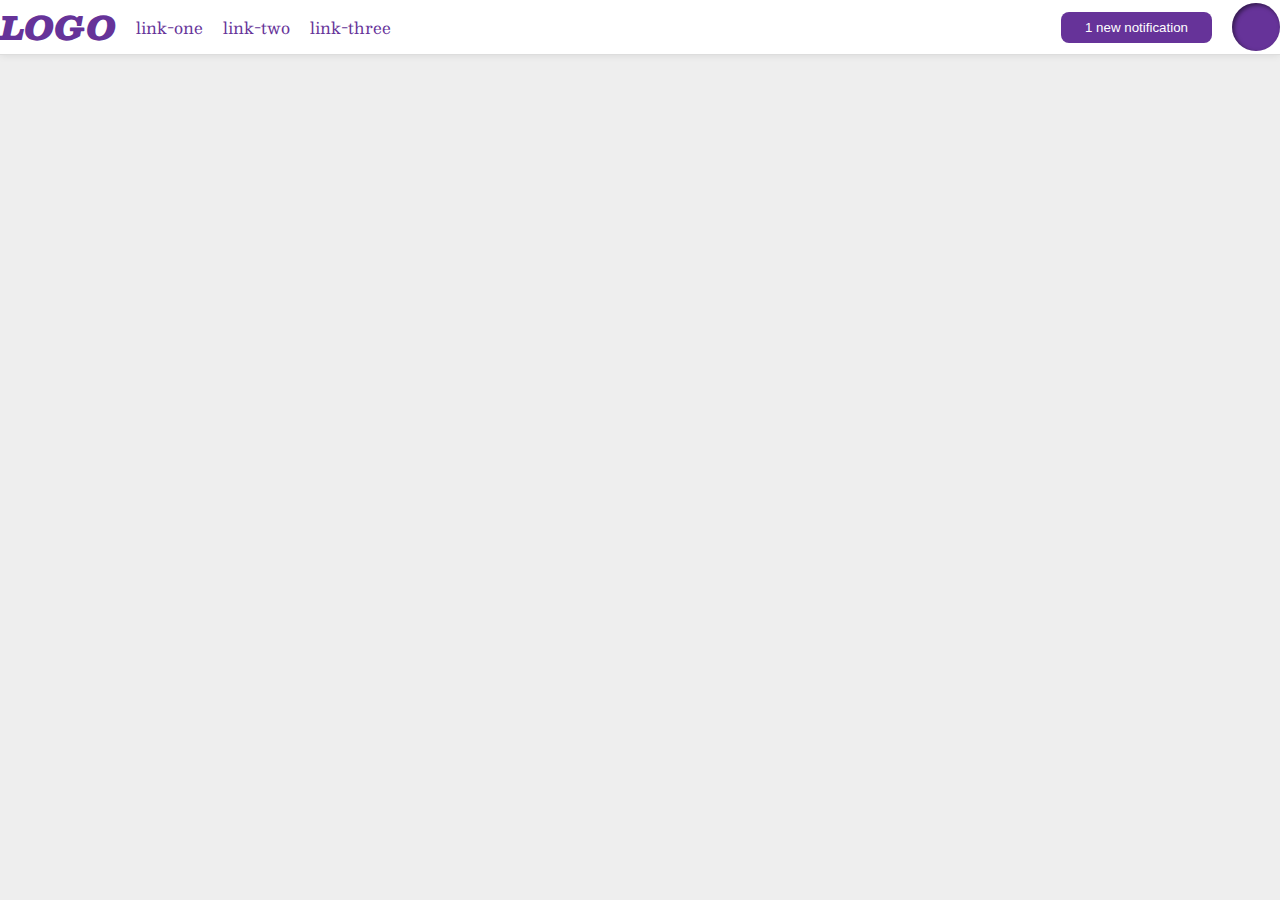
<file: flex/03-flex-header-2/index.html>
<!DOCTYPE html>
<html lang="en">
<head>
  <meta charset="UTF-8">
  <meta http-equiv="X-UA-Compatible" content="IE=edge">
  <meta name="viewport" content="width=device-width, initial-scale=1.0">
  <title>Flex Header 2</title>
  <link rel="stylesheet" href="style.css">
</head>
<body>
  <div class="header">
    <div class="headerleft">
      <div class="logo">
        LOGO
      </div>
      <ul class="links">
        <li><a href="google.com">link-one</a></li>
        <li><a href="google.com">link-two</a></li>
        <li><a href="google.com">link-three</a></li>
      </ul>
    </div>
    <div class="headerright">
      <button class="notifications">
        1 new notification
      </button>
      <div class="profile-image"></div>
    </div>
  </div>
</body>
</html>
</file>
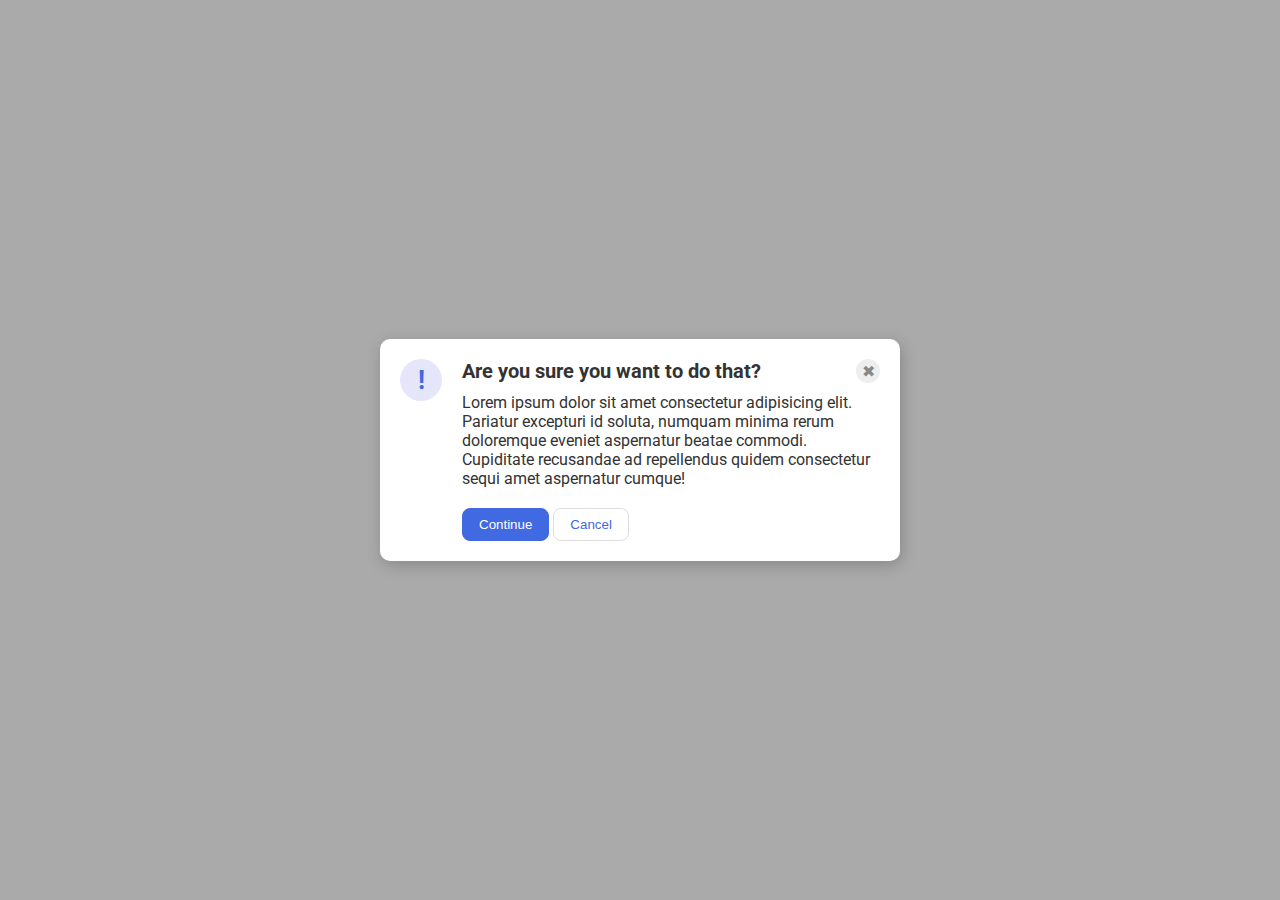
<file: flex/05-flex-modal/index.html>
<!DOCTYPE html>
<html lang="en">
<head>
  <meta charset="UTF-8">
  <meta http-equiv="X-UA-Compatible" content="IE=edge">
  <meta name="viewport" content="width=device-width, initial-scale=1.0">
  <link rel="stylesheet" href="style.css">
  <title>Modal</title>
</head>
<body>
  <div class="modal">
    <div class="icon">!</div>
    <div>
      <div class="header">Are you sure you want to do that?
        <div class="close-button">✖</div>
      </div>
      <div class="text">Lorem ipsum dolor sit amet consectetur adipisicing elit. Pariatur excepturi id soluta, numquam minima rerum doloremque eveniet aspernatur beatae commodi. Cupiditate recusandae ad repellendus quidem consectetur sequi amet aspernatur cumque!</div>
      <button class="continue">Continue</button>
      <button class="cancel">Cancel</button>
    </div>
  </div>
</body>
</html>
</file>
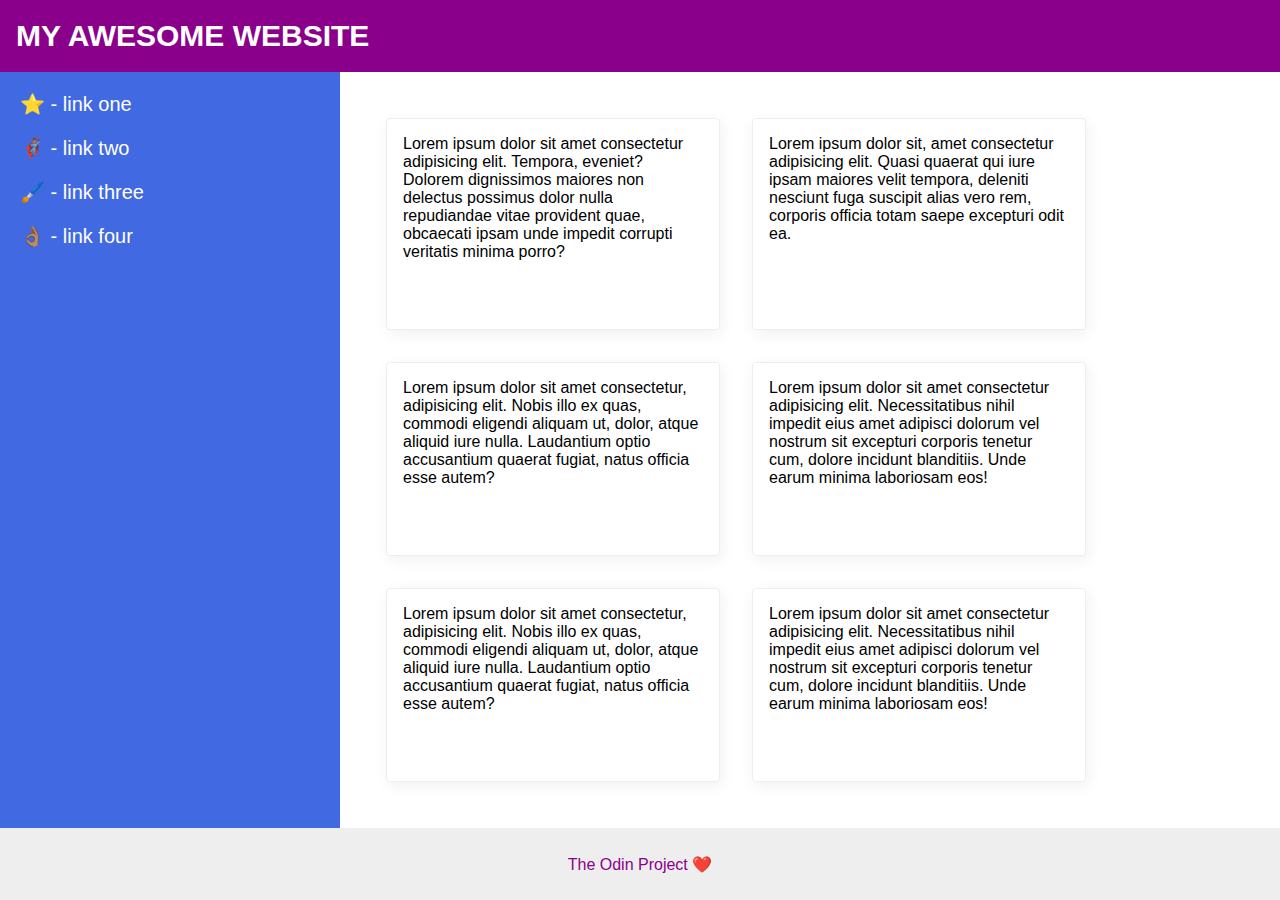
<file: flex/07-flex-layout-2/index.html>
<!DOCTYPE html>
<html lang="en">
<head>
  <meta charset="UTF-8">
  <meta http-equiv="X-UA-Compatible" content="IE=edge">
  <meta name="viewport" content="width=device-width, initial-scale=1.0">
  <title>The Holy Grail</title>
  <link rel="stylesheet" href="style.css">
</head>
<body>
  <div class="header">
    MY AWESOME WEBSITE
  </div>
  <div class="main">
    <div class="sidebar">
      <ul>
        <li><a href="google.com">⭐ - link one</a></li>
        <li><a href="google.com">🦸🏽‍♂️ - link two</a></li>
        <li><a href="google.com">🖌️ - link three</a></li>
        <li><a href="google.com">👌🏽 - link four</a></li>
      </ul>
    </div>
    <div class="content">    
      <div class="card">Lorem ipsum dolor sit amet consectetur adipisicing elit. Tempora, eveniet? Dolorem dignissimos maiores non delectus possimus dolor nulla repudiandae vitae provident quae, obcaecati ipsam unde impedit corrupti veritatis minima porro?</div>
      <div class="card">Lorem ipsum dolor sit, amet consectetur adipisicing elit. Quasi quaerat qui iure ipsam maiores velit tempora, deleniti nesciunt fuga suscipit alias vero rem, corporis officia totam saepe excepturi odit ea.</div>
      <div class="card">Lorem ipsum dolor sit amet consectetur, adipisicing elit. Nobis illo ex quas, commodi eligendi aliquam ut, dolor, atque aliquid iure nulla. Laudantium optio accusantium quaerat fugiat, natus officia esse autem?</div>
      <div class="card">Lorem ipsum dolor sit amet consectetur adipisicing elit. Necessitatibus nihil impedit eius amet adipisci dolorum vel nostrum sit excepturi corporis tenetur cum, dolore incidunt blanditiis. Unde earum minima laboriosam eos!</div>
      <div class="card">Lorem ipsum dolor sit amet consectetur, adipisicing elit. Nobis illo ex quas, commodi eligendi aliquam ut, dolor, atque aliquid iure nulla. Laudantium optio accusantium quaerat fugiat, natus officia esse autem?</div>
      <div class="card">Lorem ipsum dolor sit amet consectetur adipisicing elit. Necessitatibus nihil impedit eius amet adipisci dolorum vel nostrum sit excepturi corporis tenetur cum, dolore incidunt blanditiis. Unde earum minima laboriosam eos!</div>
    </div>
  </div>
  <div class="footer">
    The Odin Project ❤️
  </div>
</body>
</html>
</file>
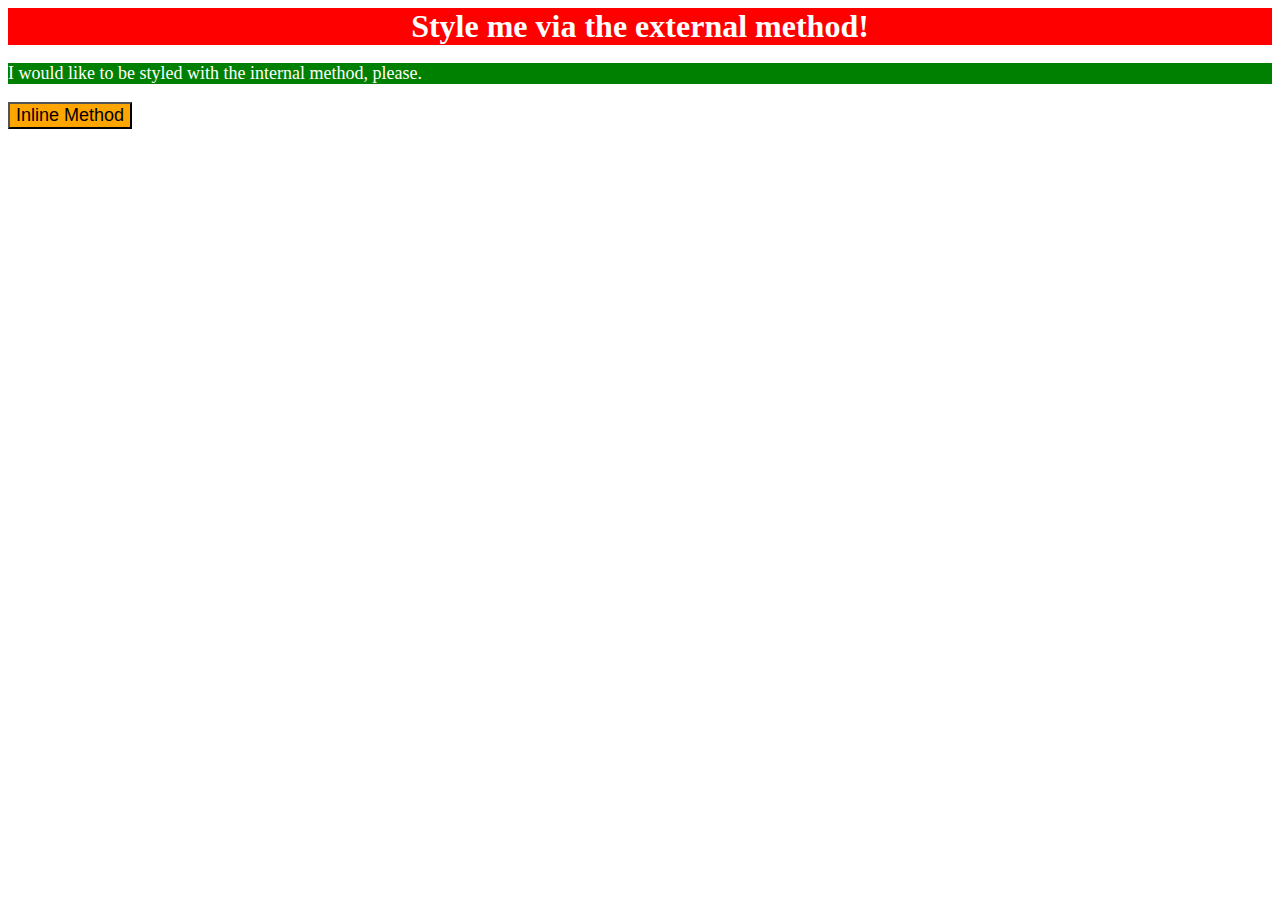
<file: foundations/01-css-methods/index.html>
<!DOCTYPE html>
<html lang="en">
<head>
  <meta charset="UTF-8">
  <meta http-equiv="X-UA-Compatible" content="IE=edge">
  <meta name="viewport" content="width=device-width, initial-scale=1.0">
  <title>Methods for Adding CSS</title>
  <link href="./styles.css" rel="stylesheet">

  <style>
    p {
      background-color: green;
      color: white;
      font-size: 18px;
    }
  </style>
</head>
<body>
  <div>Style me via the external method!</div>
  <p>I would like to be styled with the internal method, please.</p>
  <button style="background-color: orange; font-size: 18px;">Inline Method</button>
</body>
</html>
</file>
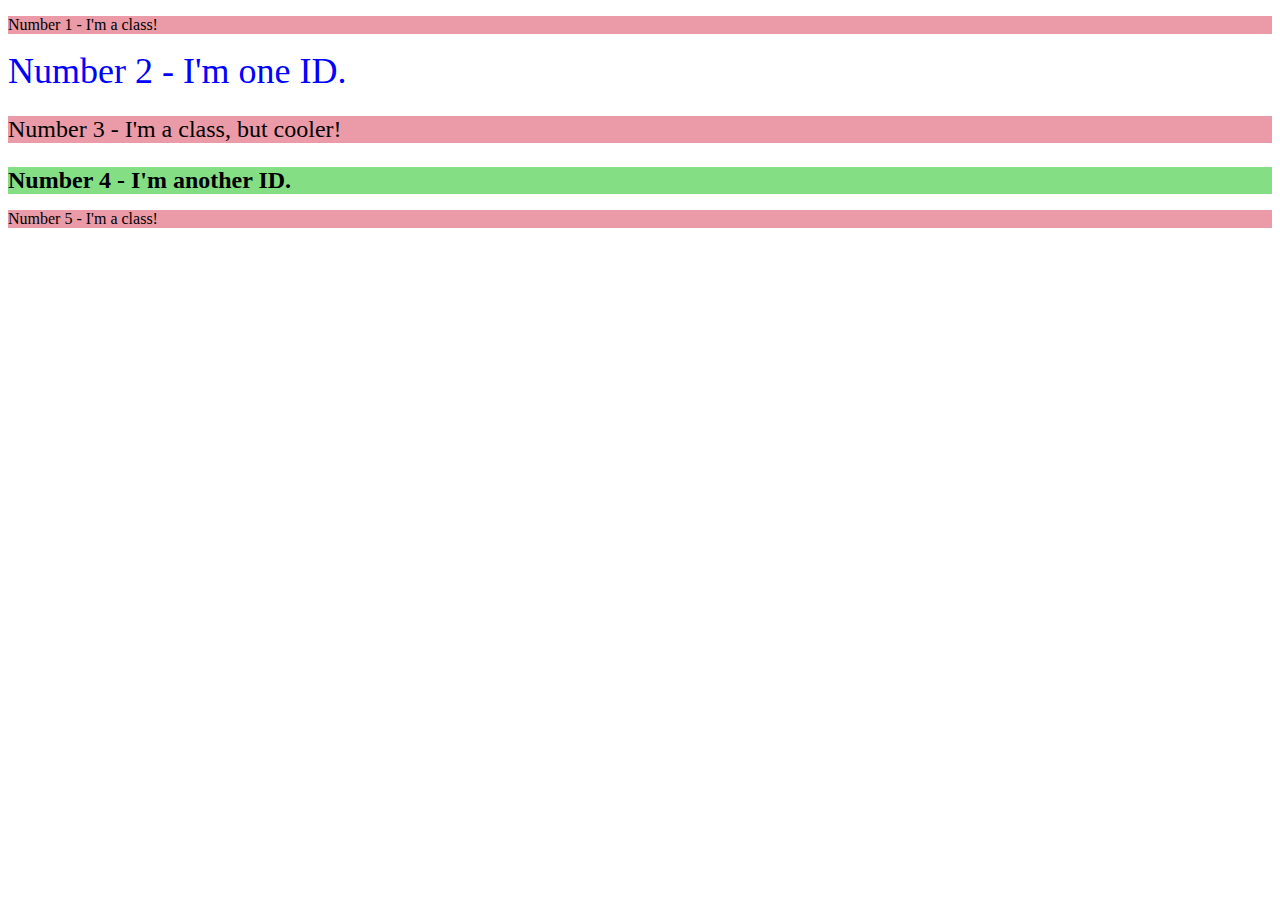
<file: foundations/02-class-id-selectors/index.html>
<!DOCTYPE html>
<html lang="en">
<head>
  <meta charset="UTF-8">
  <meta http-equiv="X-UA-Compatible" content="IE=edge">
  <meta name="viewport" content="width=device-width, initial-scale=1.0">
  <title>Class and ID Selectors</title>
  <link rel="stylesheet" href="style.css">
</head>
<body>
  <p class="odd">Number 1 - I'm a class!</p>
  <div id="two">Number 2 - I'm one ID.</div>
  <p class="odd font24">Number 3 - I'm a class, but cooler!</p>
  <div id="four">Number 4 - I'm another ID.</div>
  <p class="odd">Number 5 - I'm a class!</p>
</body>
</html>
</file>
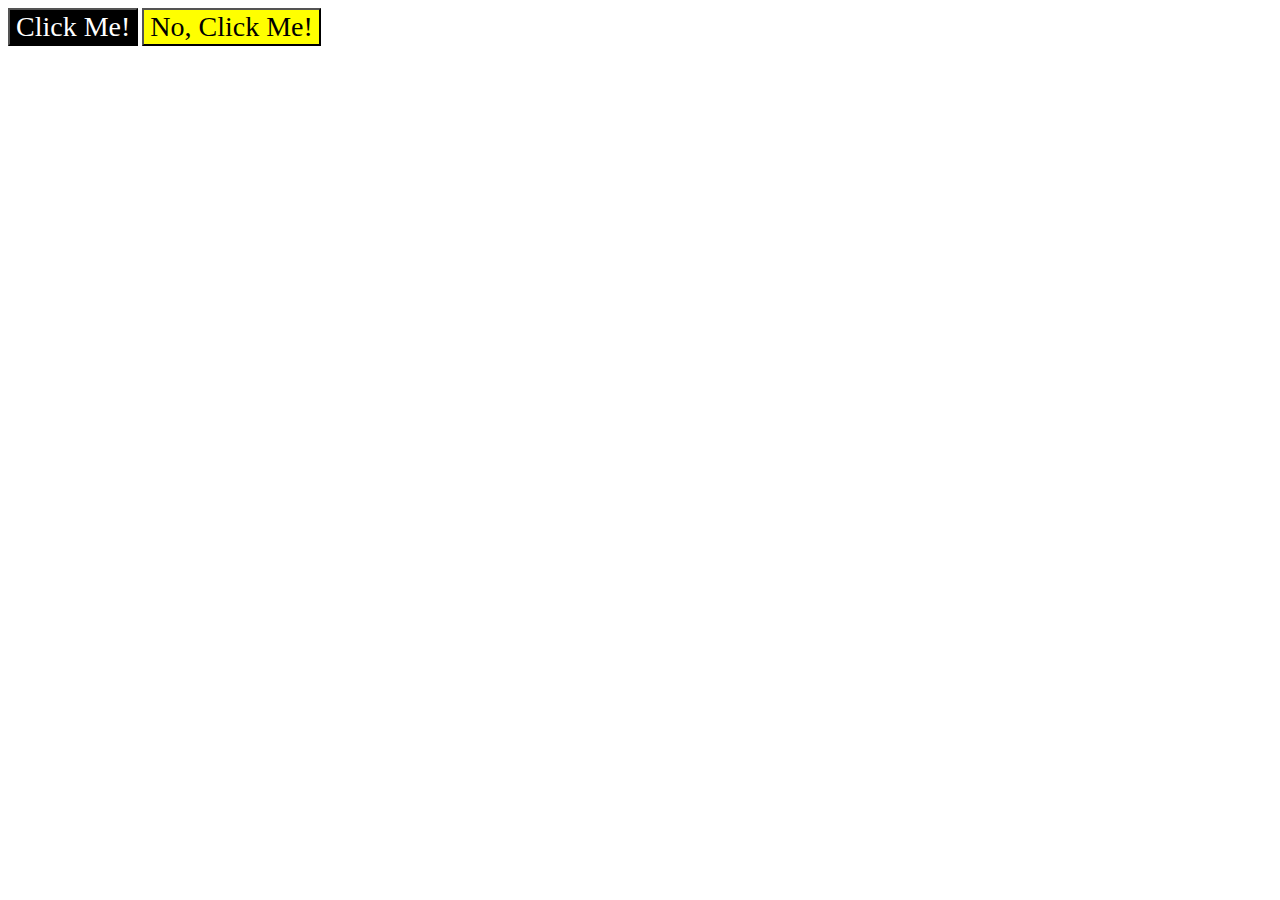
<file: foundations/03-grouping-selectors/index.html>
<!DOCTYPE html>
<html lang="en">
<head>
  <meta charset="UTF-8">
  <meta http-equiv="X-UA-Compatible" content="IE=edge">
  <meta name="viewport" content="width=device-width, initial-scale=1.0">
  <title>Grouping Selectors</title>
  <link rel="stylesheet" href="style.css">
</head>
<body>
  <button class="b1">Click Me!</button>
  <button class="b2">No, Click Me!</button>
</body>
</html>
</file>
<file: flex/03-flex-header-2/style.css>
/* this is some magical font-importing.  
you'll learn about it later. */
@import url('https://fonts.googleapis.com/css2?family=Besley:ital,wght@0,400;1,900&display=swap');

body {
  margin: 0;
  background: #eee;
  font-family: Besley, serif;
}

.header {
  background: white;
  border-bottom: 1px solid #ddd;
  box-shadow: 0 0 8px rgba(0,0,0,.1);
  display: flex;
  justify-content: space-between;
}

.headerleft, .headerright {
  display: flex;
  gap: 20px;
  align-items: center;;
}

.profile-image {
  background: rebeccapurple;
  box-shadow: inset 2px 2px 4px rgba(0,0,0,.5);
  border-radius: 50%;
  width: 48px;
  height:  48px;
}

.logo {
  color: rebeccapurple;
  font-size: 32px;
  font-weight: 900;
  font-style: italic;
}

button {
  border: none;
  border-radius: 8px;
  background: rebeccapurple;
  color: white;
  padding: 8px 24px;
}

a {
  /* this removes the line under our links */
  text-decoration: none;
  color: rebeccapurple;
}

ul {
  list-style-type: none;
  margin: 0;
  padding: 0;
  display: flex;
  gap: 20px;
}
</file>
<file: flex/05-flex-modal/style.css>
@import url('https://fonts.googleapis.com/css2?family=Roboto:wght@400;700&display=swap');

html, body {
  height: 100%;
}

body {
  font-family: Roboto, sans-serif;
  margin: 0;
  background: #aaa;
  color: #333;
  /* I'll give you this one for free lol */
  display: flex;
  align-items: center;
  justify-content: center;
}

.modal {
  background: white;
  width: 480px;
  border-radius: 10px;
  box-shadow: 2px 4px 16px rgba(0,0,0,.2);
  padding: 20px;
  display: flex;
  gap: 20px;
}

.icon {
  color: royalblue;
  font-size: 26px;
  font-weight: 700;
  background: lavender;
  width: 42px;
  height: 42px;
  border-radius: 50%;
  display: flex;
  align-items: center;
  justify-content: center;
  flex-shrink: 0;
}

.header {
  display: flex;
  justify-content: space-between;
  align-items: center;
  margin-bottom: 10px;
  font-size: 20px;
  font-weight: bold;
}

.text {
  margin-bottom: 20px;
}

.close-button {
  background: #eee;
  border-radius: 50%;
  color: #888;
  font-weight: 400;
  font-size: 16px;
  height: 24px;
  width: 24px;
  display: flex;
  align-items: center;
  justify-content: center;
}

button {
  padding: 8px 16px;
  border-radius: 8px;
}

button.continue {
  background: royalblue;
  border: 1px solid royalblue;
  color: white;
}

button.cancel {
  background: white;
  border: 1px solid #ddd;
  color: royalblue;
}
</file>
<file: flex/07-flex-layout-2/style.css>
body {
  font-family: -apple-system, BlinkMacSystemFont, 'Segoe UI', Roboto, Oxygen, Ubuntu, Cantarell, 'Open Sans', 'Helvetica Neue', sans-serif;
  margin: 0;
  min-height: 100vh;
  display: flex;
  flex-direction: column;
}

a {
  text-decoration: none;
  color: white;
  font-size: 20px;
}

ul {
  margin: 0;
  padding: 0;
  list-style-type: none;
}

li {
  margin-bottom: 20px;
}

.header {
  height: 72px;
  background: darkmagenta;
  color: white;
  display: flex;
  align-items: center;
  padding: 0 16px;
  font-size: 30px;
  font-weight: bold;
}

.footer {
  height: 72px;
  background: #eee;
  color: darkmagenta;
  display: flex;
  justify-content: center;
  align-items: center;
}

.sidebar {
  width: 300px;
  background: royalblue;
  flex-shrink: 0;
  padding: 20px;
}

.card {
  border: 1px solid #eee;
  box-shadow: 2px 4px 16px rgba(0,0,0,.06);
  border-radius: 4px;
  padding: 16px;
  margin: 16px;
  width: 300px;
}

.main {
  display: flex;
  flex: 1;
}

.content {
  padding: 30px;
  display: flex;
  flex-wrap: wrap;
}
</file>
<file: foundations/01-css-methods/styles.css>
div {
    background-color: red;
    color: white;
    font-size: 32px;
    text-align: center;
    font-weight: bold;
}
</file>
<file: foundations/02-class-id-selectors/style.css>
.odd {
    background-color: rgb(235, 155, 168);
    font-family: 'Verdana, DejaVu Sans, sans-serif';
}

#two {
    color: blue;
    font-size: 36px;
}

.font24 {
    font-size: 24px;
}

#four {
    background-color: rgb(132, 223, 132);
    font-size: 24px;
    font-weight: bold;
}
</file>
<file: foundations/03-grouping-selectors/style.css>
button {
    font-size: 28px;
    font-family: 'Helvetica, Times New Roman, sans-serif';
}

.b1 {
    background-color: black;
    color: white;
}

.b2 {
    background-color: yellow;
}
</file>
